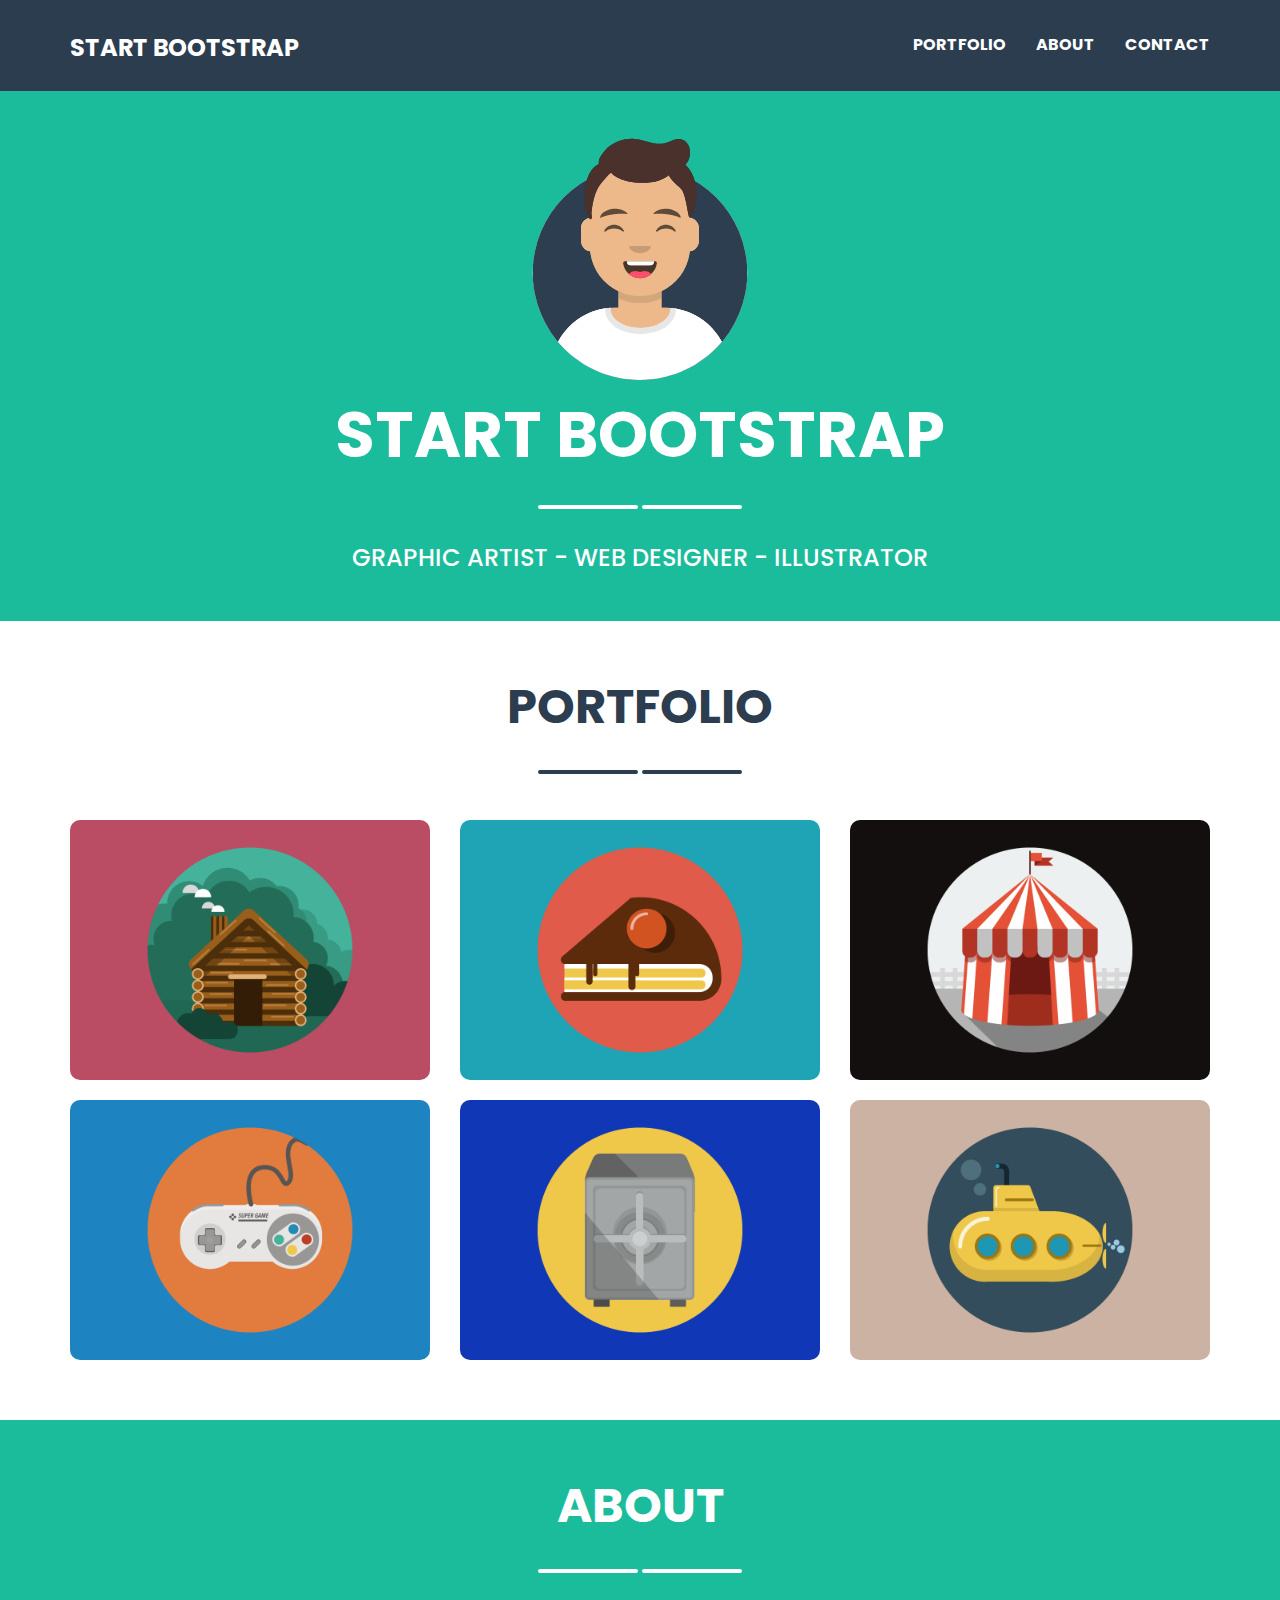
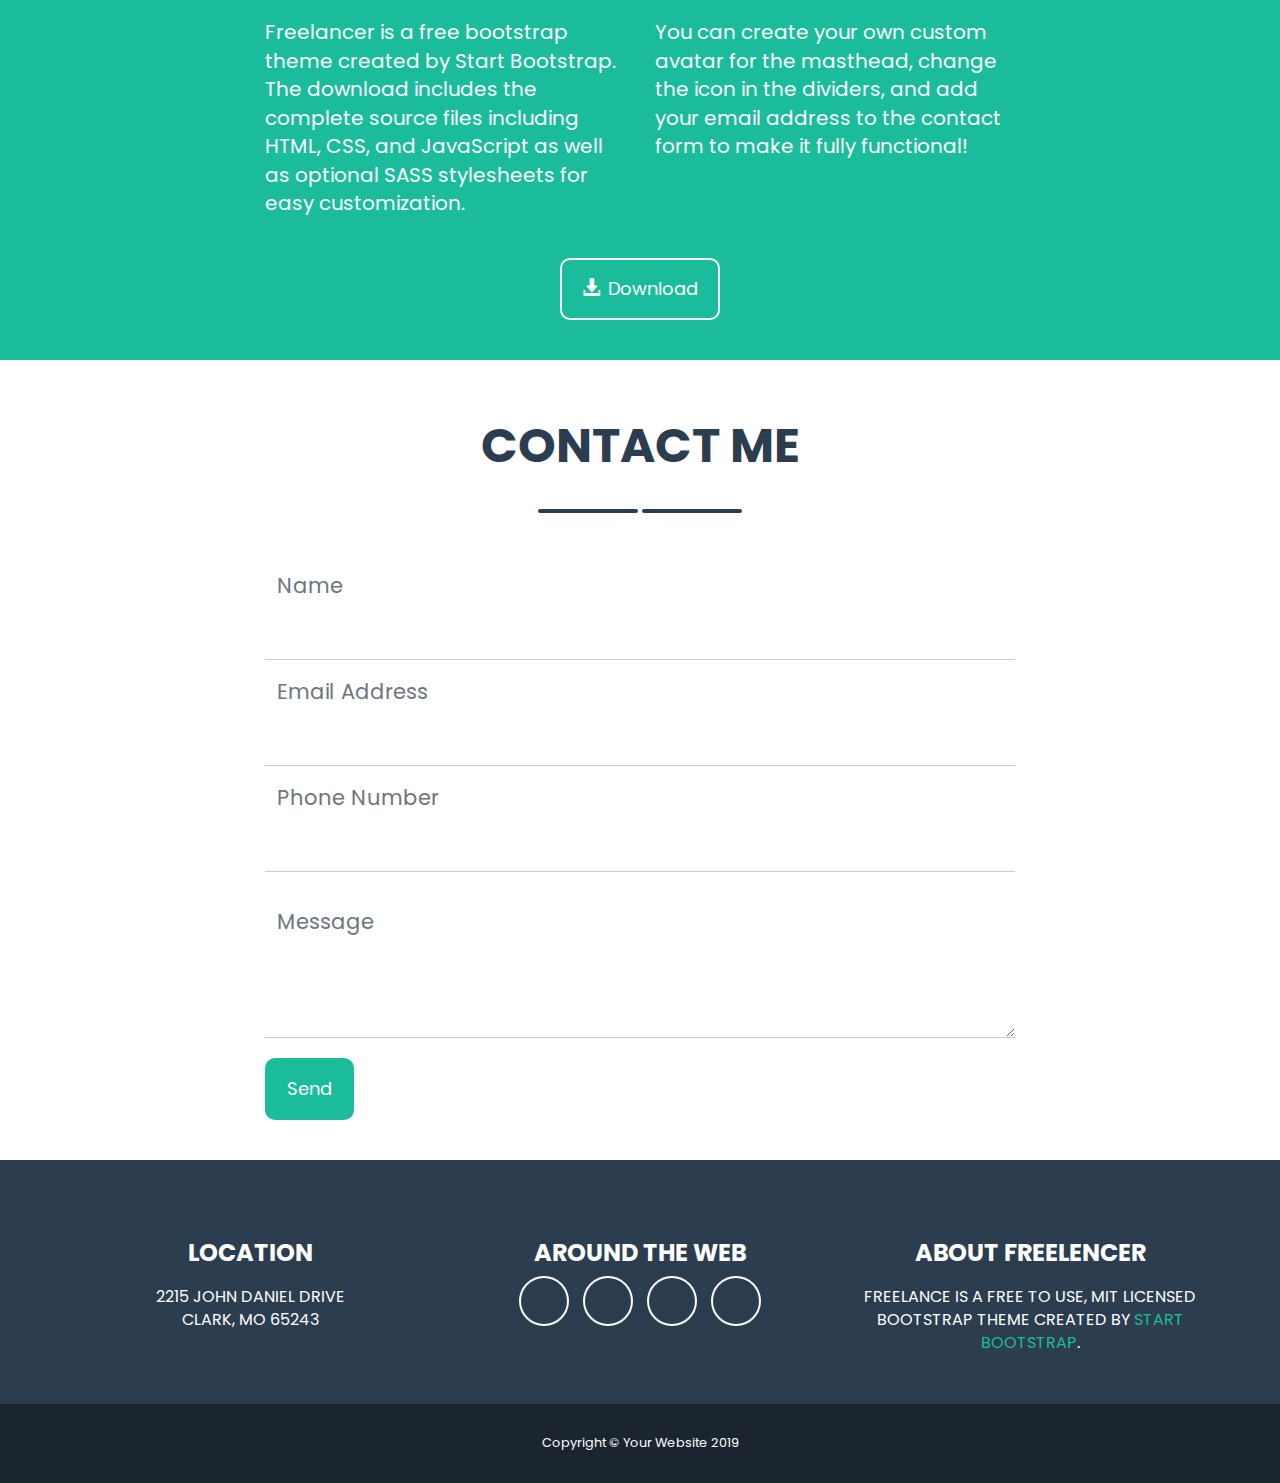
<file: index.html>
<!DOCTYPE html>
<html lang="it">
  <head>
    <meta charset="UTF-8">
    <meta name="viewport" content="width=device-width, initial-scale=1.0">
    <meta http-equiv="X-UA-Compatible" content="ie=edge">
    <title>Bootstrap Freelancer</title>

    <!-- fontawesome -->
    <link rel="stylesheet" href="https://use.fontawesome.com/releases/v5.8.1/css/all.css"
      integrity="sha384-50oBUHEmvpQ+1lW4y57PTFmhCaXp0ML5d60M1M7uH2+nqUivzIebhndOJK28anvf" crossorigin="anonymous">

    <!-- google font -->
    <link rel="preconnect" href="https://fonts.gstatic.com">
    <link href="https://fonts.googleapis.com/css2?family=Poppins:wght@100;200;300;400;500;600;700&display=swap" rel="stylesheet">

    <!-- bootstrap 3 -->
    <link rel="stylesheet" href="https://maxcdn.bootstrapcdn.com/bootstrap/3.3.7/css/bootstrap.min.css" integrity="sha384-BVYiiSIFeK1dGmJRAkycuHAHRg32OmUcww7on3RYdg4Va+PmSTsz/K68vbdEjh4u" crossorigin="anonymous">

    <!-- link al mio master.css -->
    <link rel="stylesheet" href="./assets/css/master.css">

  </head>

  <body>
    <header>

      <!-- inizio della navbar -->
      <nav class="navbar navbar-default navbar-fixed-top text-uppercase">
        <div class="container">

          <!-- bottone per il dropdown del menu da mobile -->
          <div class="navbar-header">
            <button type="button" class="navbar-toggle collapsed" data-toggle="collapse" data-target="#bs-example-navbar-collapse-1" aria-expanded="false">
              <span class="sr-only">Toggle navigation</span>
              <span class="icon-bar"></span>
              <span class="icon-bar"></span>
              <span class="icon-bar"></span>
            </button>
            <a class="navbar-brand" href="#">start bootstrap</a>
          </div>

          <!-- link della navbar sulla destra -->
          <div class="collapse navbar-collapse" id="bs-example-navbar-collapse-1">

            <ul class="nav navbar-nav navbar-right">
              <li><a href="#portfolio">portfolio</a></li>
              <li><a href="#about">about</a></li>
              <li><a href="#contact">contact</a></li>

            </ul>
          </div><!-- /.navbar-collapse -->
        </div><!-- /.container -->
      </nav>

      <!-- inizio del jumbo -->
      <div class="jumbo">
        <div class="container-fluid">
          <div class="row">
            <div class="col-xs-12 col-sm-12 col-md-12 col-lg-12">
              <div class="jumbo-content text-uppercase text-center">
                <img src="./assets/img/avataaars.svg" alt="">
                <h1>start bootstrap</h1>

                <!-- separatore stella con righe laterali -->
                <div class="stella">
                  <div class="divisore"></div>
                  <i class="fas fa-star"></i>
                  <div class="divisore"></div>
                </div>
                <h3>graphic artist - web designer - illustrator</h3>
              </div>
            </div>
          </div>
        </div>
      </div>
    </header>

    <!-- inizio del main -->
    <main>

      <!-- inizio section portfolio -->
      <section id="portfolio" class="portfolio">
        <div class="container-fluid">
          <div class="row">
            <div class="col-xs-12 col-sm-12 col-md-12 col-lg-12">
              <div class="portfolio-title text-uppercase text-center">
                <h2>portfolio</h2>

                <!-- separatore stella con righe laterali -->
                <div class="stella">
                  <div class="divisore"></div>
                  <i class="fas fa-star"></i>
                  <div class="divisore"></div>
                </div>
              </div>
            </div>
          </div>
        </div>

        <div class="container">
          <div class="row">

              <!-- griglia di immagini per il portfolio -->
              <div class="griglia">
                <div class="col-xs-12 col-sm-6 col-md-6 col-lg-4 mb-20">
                  <div class="lavoro">
                    <img class="img-responsive" src="./assets/img/portfolio/cabin.png" alt="">
                    <div class="img-overlay">
                      <i class="fas fa-plus"></i>
                    </div>
                  </div>
                </div>

                <div class="col-xs-12 col-sm-6 col-md-6 col-lg-4 mb-20">
                  <div class="lavoro">
                    <img class="img-responsive" src="./assets/img/portfolio/cake.png" alt="">
                    <div class="img-overlay">
                      <i class="fas fa-plus"></i>
                    </div>
                  </div>
                </div>

                <div class="col-xs-12 col-sm-6 col-md-6 col-lg-4 mb-20">
                  <div class="lavoro">
                    <img class="img-responsive" src="./assets/img/portfolio/circus.png" alt="">
                    <div class="img-overlay">
                      <i class="fas fa-plus"></i>
                    </div>
                  </div>
                </div>

                <div class="col-xs-12 col-sm-6 col-md-6 col-lg-4 mb-20">
                  <div class="lavoro">
                    <img class="img-responsive" src="./assets/img/portfolio/game.png" alt="">
                    <div class="img-overlay">
                      <i class="fas fa-plus"></i>
                    </div>
                  </div>
                </div>

                <div class="col-xs-12 col-sm-6 col-md-6 col-lg-4 mb-20">
                  <div class="lavoro">
                    <img class="img-responsive" src="./assets/img/portfolio/safe.png" alt="">
                    <div class="img-overlay">
                      <i class="fas fa-plus"></i>
                    </div>
                  </div>
                </div>

                <div class="col-xs-12 col-sm-6 col-md-6 col-lg-4 mb-20">
                  <div class="lavoro">
                    <img class="img-responsive" src="./assets/img/portfolio/submarine.png" alt="">
                    <div class="img-overlay">
                      <i class="fas fa-plus"></i>
                    </div>
                  </div>
                </div>
              </div>
            </div>
          </div>
        </div>
      </section>

      <!-- inizio section about -->
      <section id="about" class="about">
        <div class="container">
          <div class="row">
            <div class="col-xs-12 col-sm-12 col-md-12 col-lg-12">
              <div class="about-title text-uppercase text-center">
                <h2>about</h2>

                <!-- separatore stella con righe laterali -->
                <div class="stella">
                  <div class="divisore"></div>
                  <i class="fas fa-star"></i>
                  <div class="divisore"></div>
                </div>
              </div>
            </div>
          </div>
        </div>
        <div class="container">
          <div class="row">

            <div class="col-md-offset-2 col-lg-offset-2 col-xs-12 col-sm-12 col-md-4 col-lg-4">
              <p class="mt-30">Freelancer is a free bootstrap theme created by Start Bootstrap. The download includes the complete source files including HTML, CSS, and JavaScript as well as optional SASS stylesheets for easy customization.</p>
            </div>

            <div class="col-xs-12 col-sm-12 col-md-4 col-lg-4">
              <p class="mt-30">You can create your own custom avatar for the masthead, change the icon in the dividers, and add your email address to the contact form to make it fully functional!</p>
            </div>
          </div>
        </div>

        <div class="text-center mt-30">
          <button type="button" class="btn btn-default btn-lg">
            <span class="glyphicon glyphicon-download-alt" aria-hidden="true"></span>Download
          </button>
        </div>
      </section>

      <!-- inizio section dei contatti con il form -->
      <section id="contact" class="contact">
        <div class="container-fluid">
          <div class="row">
            <div class="col-xs-12 col-sm-12 col-md-12 col-lg-12">
              <div class="contact-title text-uppercase text-center">
                <h2>contact me</h2>

                <!-- separatore stella con righe laterali -->
                <div class="stella">
                  <div class="divisore"></div>
                  <i class="fas fa-star"></i>
                  <div class="divisore"></div>
                </div>
              </div>
            </div>
          </div>
        </div>

        <div class="container">
          <div class="row">
            <div class="col-md-offset-2 col-lg-offset-2 col-xs-12 col-sm-12 col-md-8 col-lg-8">

              <!-- form di contatto di bootstrap -->
              <form class="mt-40">
                <div class="form-group">
                  <input class="form-control" placeholder="Name">
                </div>
                <div class="form-group">
                  <input class="form-control" placeholder="Email Address">
                </div>
                <div class="form-group">
                  <input class="form-control" placeholder="Phone Number">
                </div>
                <textarea class="form-control" rows="3" placeholder="Message"></textarea>
                <button type="button" class="btn btn-default btn-lg mt-20">
                  Send
                </button>
              </form>
            </div>
          </div>
        </div>
      </section>
    </main>

    <!-- inizio del footer -->
    <footer>

      <!-- inizio della prima section del footer -->
      <section class="info">
        <div class="container">
          <div class="row">
            <div class="col-xs-12 col-sm-12 col-md-4 col-lg-4 mt-30">
              <div class="info-text text-uppercase text-center">
                <h4>location</h4>
                <p class="mt-20">2215 John Daniel Drive<br>Clark, MO 65243</p>
              </div>
            </div>

            <!-- colonna con pulsanti social -->
            <div class="col-xs-12 col-sm-12 col-md-4 col-lg-4 mt-30">
              <div class="info-text text-uppercase text-center">
                <h4>around the web</h4>
                <ul class="social-network social-circle">
                  <li><a href="#"><i class="fab fa-facebook-f"></i></a></li>
                  <li><a href="#"><i class="fab fa-google-plus-g"></i></a></li>
                  <li><a href="#"><i class="fab fa-twitter"></i></a></li>
                  <li><a href="#"><i class="fab fa-linkedin-in"></i></a></li>
                </ul>
              </div>
            </div>

            <div class="col-xs-12 col-sm-12 col-md-4 col-lg-4 mt-30">
              <div class="info-text text-uppercase text-center">
                <h4>about freelencer</h4>
                <p class="mt-20">Freelance is a free to use, MIT licensed Bootstrap theme created by <a href="#">Start Bootstrap</a>.</p>
              </div>
            </div>
          </div>
        </div>
      </section>

      <!-- inizio della seconda section del footer -->
      <section class="copyright">
        <span>Copyright © Your Website 2019</span>
      </section>
    </footer>


    <!-- Latest compiled and minified JavaScript -->
    <script src="https://ajax.googleapis.com/ajax/libs/jquery/1.12.4/jquery.min.js"></script>
    <!-- Latest compiled and minified JavaScript -->
    <script src="https://maxcdn.bootstrapcdn.com/bootstrap/3.3.7/js/bootstrap.min.js" integrity="sha384-Tc5IQib027qvyjSMfHjOMaLkfuWVxZxUPnCJA7l2mCWNIpG9mGCD8wGNIcPD7Txa" crossorigin="anonymous"></script>
  </body>
</html>
</file>
<file: assets/css/master.css>
/* blu navbar #2C3D50 */
/* blu scuro footer #1A252F */
/* blu chiaro #39546D */
/* verde acqua #1ABC9C */

body
{
  font-family: 'Poppins', sans-serif;
  font-size: 16px;
}

.navbar-toggle
{
  margin-top: 30px;
  margin-bottom: 30px;
}

.navbar-brand
{
  padding-top: 0;
  padding-bottom: 0;
  margin-top: 30px;
  line-height: normal;
}

.jumbo
{
  margin-top: 94px;
}

.jumbo-content h1
{
  font-weight: 700;
  font-size: 2.5em;
}

.jumbo-content h3
{
  font-size: 1em;
}

.portfolio-title h2, .about-title h2, .contact-title h2
{
  font-size: 2em;
}

.portfolio, .about, .contact, .info
{
  padding-left: 40px;
  padding-right: 40px;
}

/* CLASSI UTILITY */
.mt-40
{
  margin-top: 40px;
}

.mt-30
{
  margin-top: 30px;
}

.mt-20
{
  margin-top: 20px;
}

.mt-10
{
  margin-top: 10px;
}

.mb-40
{
  margin-bottom: 40px;
}

.mb-20
{
  margin-bottom: 20px;
}

.ml-15
{
  margin-left: 15px;
}
/* FINE CLASSI UTILITY */

/* HEADER */
/* NAVBAR */

.navbar-default
{
  background-color: #2C3D50;
  border-color: #2C3D50;
  font-weight: 700;
}

.navbar-brand
{
  font-size: 1.5em;
  font-weight: bold;
}

.navbar-default .navbar-brand,
.navbar-default .navbar-brand:hover,
.navbar-default .navbar-brand:active,
.navbar-default .navbar-brand:visited
{
  color: #fff;
}

.navbar-default .navbar-brand:hover
{
  color: #fff;
}

.navbar-default .navbar-nav li a,
.navbar-default .navbar-nav li a:visited
{
  color: #fff;
}

.navbar-default .navbar-nav li a:hover
{
  color: #1ABC9C;
}

.navbar-default .navbar-toggle
{
  border-color: #fff;
}

.navbar-default .navbar-toggle:hover,
.navbar-default .navbar-toggle:active,
.navbar-default .navbar-toggle:visited,
.navbar-default .navbar-toggle:focus
{
  border-color: #fff;
  background: none;
}

.navbar-default .navbar-toggle .icon-bar
{
  background: #fff;
}

.navbar-default .navbar-collapse,
.navbar-default .navbar-form
{
  border: none;
  box-shadow: none;
}
/* FINE NAVBAR */

/* JUMBO */
.jumbo
{
  background: #1ABC9C;
  padding: 40px 0;
}

.jumbo-content
{
  color: white;
}

.jumbo-content img
{
  height: 250px;
}

.jumbo-content i
{
  font-size: 1.5em;
}

.stella
{
  margin-top: 20px;
}

.jumbo-content .stella .divisore
{
  height: 4px;
  width: 100px;
  border-radius: 10px;
  background: #fff;
  display: inline-block;
  margin-bottom: 6px;
}


/* FINE JUMBO */
/* FINE HEADER */

/* MAIN */
/* SECTION PORTFOLIO */

.portfolio
{
  padding-top: 40px;
  padding-bottom: 40px;
  color: #2C3D50;
}

.portfolio-title .stella .divisore
{
  height: 4px;
  width: 100px;
  border-radius: 10px;
  background: #2C3D50;
  vertical-align: middle;
  display: inline-block;
  margin-bottom: 6px;
}

.portfolio-title h2
{
  font-weight: 700;
}

.portfolio-title .stella i
{
  font-size: 25px;
}

.griglia
{
  padding: 30px 0;
}

.lavoro img
{
  border-radius: 10px;
}

.lavoro:hover
{
  background: rgba(26, 187, 156);
  border-radius: 10px;
}

.lavoro:hover img
{
  opacity: 0.2;
}

.img-overlay .fa-plus
{
  visibility: hidden;
  color: white;
  font-size: 5em;
  position: absolute;
  top: 50%;
  left: 50%;
  transform: translate(-50%, -50%);
  text-align: center;
}

.lavoro:hover .img-overlay .fa-plus
{
  visibility: visible;
}

/* FINE SECTION PORTFOLIO */

/* SECTION ABOUT */
.about
{
  background: #1ABC9C;
  padding-top: 40px;
  padding-bottom: 40px;
  color: #fff;
}

.about-title h2
{
  font-weight: 700;
}

.about-title .stella .divisore
{
  height: 4px;
  width: 100px;
  border-radius: 10px;
  background: #fff;
  display: inline-block;
  vertical-align: middle;
  margin-bottom: 6px;
}

.about-title .stella i
{
  font-size: 25px;
}

.about p
{
  font-size: 1.25em;
}

.btn-group-lg>.btn, .btn-lg
{
  padding: 17px 20px;
  border-radius: 10px;
  background: none;
  border: 2px solid #fff;
  color: #fff;
  transition: color 0.15s ease-in-out, background-color 0.15s ease-in-out, border-color 0.15s ease-in-out, box-shadow 0.15s ease-in-out;
}

.about .btn-group-lg>.btn:hover, .about .btn-lg:hover,
.about .btn-group-lg>.btn:active, .about .btn-lg:active,
.about .btn-group-lg>.btn:visited, .about .btn-lg:visited,
.about .btn-group-lg>.btn:focus, .about .btn-lg:focus
{
  background: #fff;
  border: 2px solid #fff;
  color: #000;
  padding: 17px 20px;
  border-radius: 10px;
  transition: color 0.15s ease-in-out, background-color 0.15s ease-in-out, border-color 0.15s ease-in-out, box-shadow 0.15s ease-in-out;
}

.btn span
{
  margin-right: 8px;
}
/* FINE SECTION ABOUT */

/* SECTION CONTACT ME */
.contact
{
  padding-top: 40px;
  padding-bottom: 40px;
  color: #2C3D50;
}

.contact-title h2
{
  font-weight: 700;
}

.contact-title .stella .divisore
{
  height: 4px;
  width: 100px;
  border-radius: 10px;
  background: #2C3D50;
  vertical-align: middle;
  display: inline-block;
  margin-bottom: 6px;
}

.contact-title .stella i
{
  font-size: 25px;
}

.form-control
{
  padding-bottom: 70px;
  padding-top: 20px;
  border-radius: 0;
  border-top: 0;
  border-left: 0;
  border-right: 0;
  border-bottom: 1px solid #ccc;
  box-shadow: inset 0px 0px 0px rgb(0 0 0 / 8%);
}

.form-control::placeholder
{
  color: #6D757D;
  font-size: 1.5em;
}

.contact .btn-group-lg>.btn, .contact .btn-lg
{
  padding: 17px 20px;
  border-radius: 10px;
  background: #1ABC9C;
  border: 2px solid #1ABC9C;
  color: #fff;
  transition: color 0.15s ease-in-out, background-color 0.15s ease-in-out, border-color 0.15s ease-in-out, box-shadow 0.15s ease-in-out;
}

.contact .btn-group-lg>.btn:hover, .contact .btn-lg:hover,
.contact .btn-group-lg>.btn:active, .contact .btn-lg:active,
.contact .btn-group-lg>.btn:visited, .contact .btn-lg:visited,
.contact .btn-group-lg>.btn:focus, .contact .btn-lg:focus
{
  background: #139a7f;
  border: 2px solid #139a7f;
  padding: 17px 20px;
  border-radius: 10px;
  transition: color 0.15s ease-in-out, background-color 0.15s ease-in-out, border-color 0.15s ease-in-out, box-shadow 0.15s ease-in-out;
}
/* FINE SECTION CONTACT ME */
/* FINE MAIN */

/* FOOTER */
/* PRIMA SECTION FOOTER */
.info
{
  background: #2C3D50;
  padding-top: 40px;
  padding-bottom: 40px;
  color: #fff;
}

.info-text h4
{
  font-size: 1.5em;
  font-weight: 700;
}

.social-network
{
	list-style: none;
	display: inline;
	padding: 0;
}
.social-network li
{
	display: inline;
	margin: 0 5px;
}

.social-circle li a
{
	display:inline-block;
	position:relative;
	margin:0 auto 0 auto;
  border: 2px solid #fff;
	border-radius: 50%;
	text-align:center;
	width: 50px;
	height: 50px;
	font-size: 20px;
	background: none;
  color: #fff;
  transition: color 0.15s ease-in-out, background-color 0.15s ease-in-out, border-color 0.15s ease-in-out, box-shadow 0.15s ease-in-out;
}
.social-circle li i
{
	margin:0;
  vertical-align: middle;
  line-height: 50px;
	text-align: center;
}

.social-circle li a:hover
{
	display:inline-block;
	position:relative;
	margin: 0 auto 0 auto;
  border: 2px solid #fff;
	border-radius: 50%;
	text-align:center;
	width: 50px;
	height: 50px;
	font-size: 20px;
	background: #fff;
  color: #2C3D50;
  transition: color 0.15s ease-in-out, background-color 0.15s ease-in-out, border-color 0.15s ease-in-out, box-shadow 0.15s ease-in-out;
}

.info-text p a
{
  color: #1ABC9C;
}

.info-text p a:hover
{
  color: #139a7f;
  text-decoration: none;
}
/* FINE PRIMA SECTION FOOTER */

/* SECONDA SECTION FOOTER */
.copyright
{
  padding: 30px 0;
  color: #fff;
  text-align: center;
  background: #1A252F;
  font-size: 0.8em;
}
/* FINE SECONDA SECTION FOOTER */
/* FINE FOOTER */

/* MEDIA QUERY */

@media screen and (min-width: 768px)
{
  .navbar-nav>li>a
  {
    padding-top: 35px;
    padding-bottom: 35px;
  }

  /* .navbar-brand
  {
    padding-top: 35px;
    padding-bottom: 35px;
  } */

  .jumbo
  {
    margin-top: 90px;
  }

  .jumbo-content h1
  {
    font-weight: 700;
    font-size: 3em;
  }

  .jumbo-content h3
  {
    font-size: 1.25em;
  }

  .portfolio-title h2, .about-title h2, .contact-title h2
  {
    font-size: 2.25em;
  }
}

@media screen and (min-width: 992px)
{
  .navbar-nav>li>a
  {
    padding-top: 35px;
    padding-bottom: 35px;
  }

  /* .navbar-brand
  {
    padding-top: 35px;
    padding-bottom: 35px;
  } */

  .jumbo
  {
    margin-top: 90px;
  }

  .jumbo-content h1
  {
    font-weight: 700;
    font-size: 4em;
  }

  .jumbo-content h3
  {
    font-size: 1.5em;
  }

  .portfolio-title h2, .about-title h2, .contact-title h2
  {
    font-size: 3em;
  }
}
/* FINE MEDIA QUERY */
</file>
